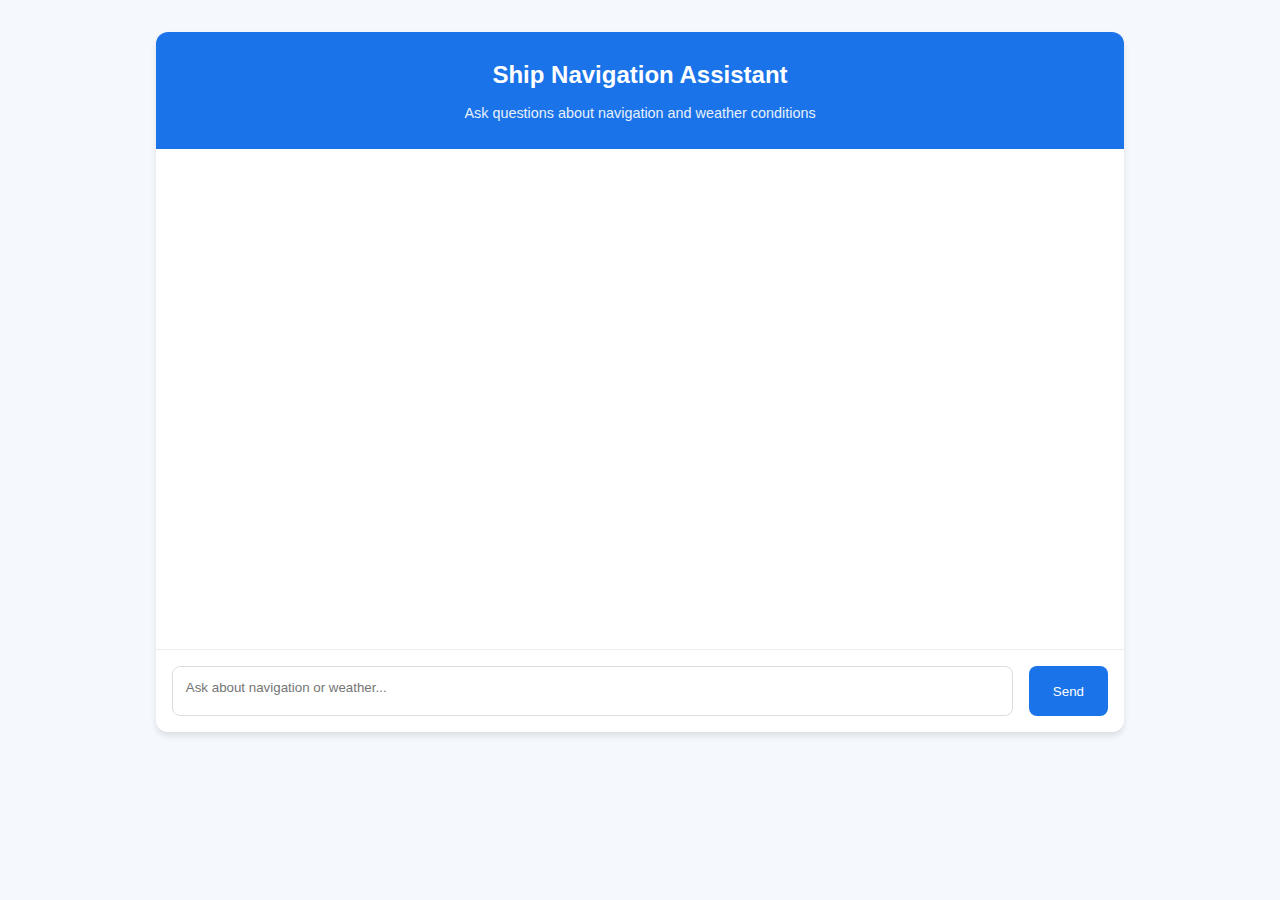
<file: chatbot.html>
<!DOCTYPE html>
<html lang="en">
<head>
    <meta charset="UTF-8">
    <meta name="viewport" content="width=device-width, initial-scale=1.0">
    <title>Ship Navigation Assistant</title>
    <link rel="stylesheet" href="chatbot.css">
</head>
<body>
    <div class="container">
        <div class="chat-container">
            <div class="chat-header">
                <h1>Ship Navigation Assistant</h1>
                <p>Ask questions about navigation and weather conditions</p>
            </div>
            <div class="chat-messages" id="chat-messages"></div>
            <div class="typing-indicator hidden" id="typing-indicator">
                <div class="dot"></div>
                <div class="dot"></div>
                <div class="dot"></div>
            </div>
            <div class="chat-input">
                <textarea id="user-input" placeholder="Ask about navigation or weather..."></textarea>
                <button id="send-button">Send</button>
            </div>
        </div>
    </div>
    <script src="chatbot.js"></script>
</body>
</html>
</file>
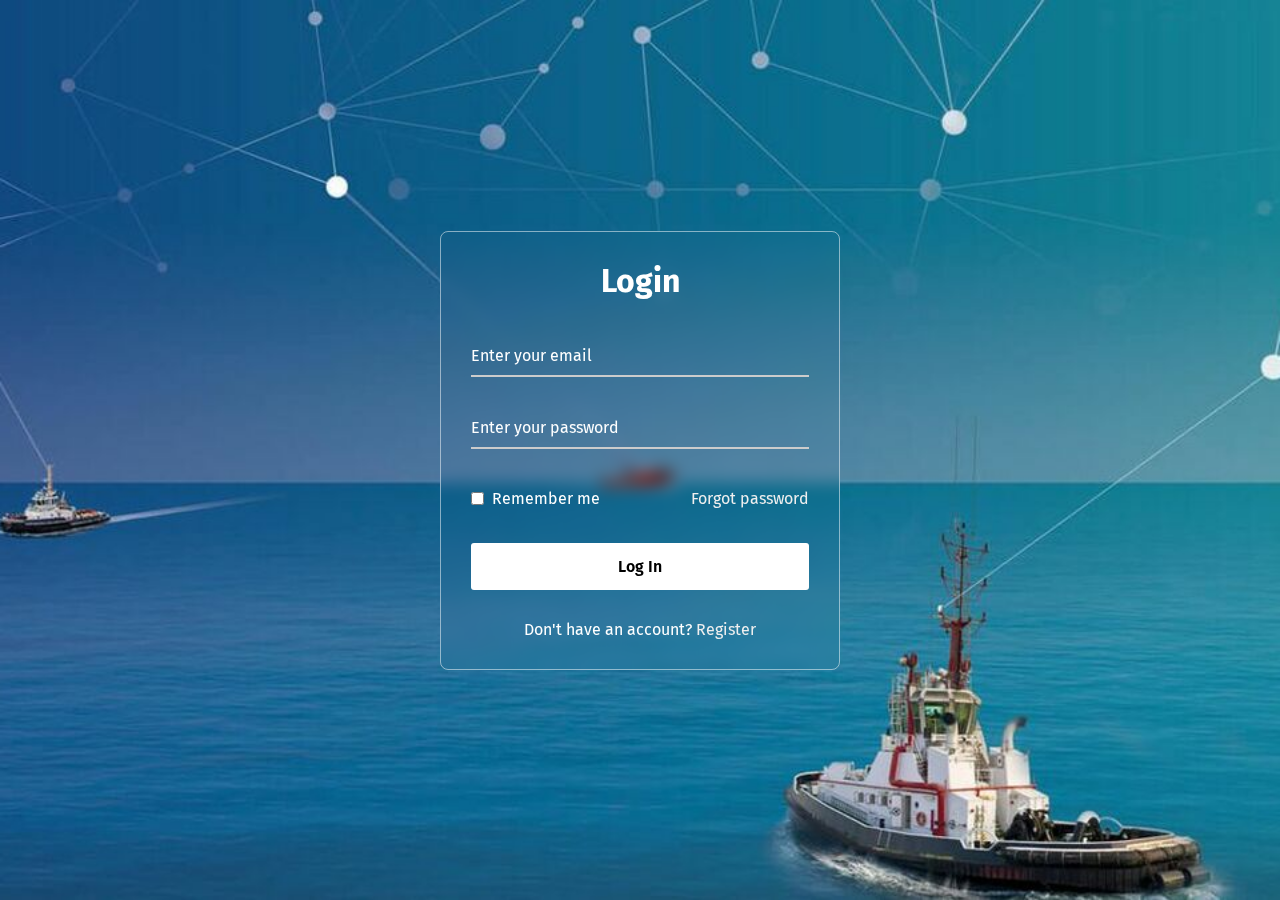
<file: Login.html>
<!DOCTYPE html>
<html lang="en">
<head>
    <meta charset="UTF-8">
    <meta name="viewport" content="width=device-width, initial-scale=1.0">
    <title>Login</title>
    <link rel="preconnect" href="https://fonts.googleapis.com">
    <link rel="preconnect" href="https://fonts.gstatic.com" crossorigin>
    <link href="https://fonts.googleapis.com/css2?family=Fira+Sans:ital,wght@0,100;0,200;0,300;0,400;0,500;0,600;0,700;0,800;0,900;1,100;1,200;1,300;1,400;1,500;1,600;1,700;1,800;1,900&family=Grechen+Fuemen&family=Montserrat:ital,wght@0,100..900;1,100..900&family=Poppins:ital,wght@0,100;0,200;0,300;0,400;0,500;0,600;0,700;0,800;0,900;1,100;1,200;1,300;1,400;1,500;1,600;1,700;1,800;1,900&family=Roboto:ital,wght@0,100..900;1,100..900&display=swap" rel="stylesheet">
    <link rel="stylesheet" href="login.css">
</head>
<body>
    <div class="login-wrapper">
        <form action="#" id="loginForm">
            <h2>Login</h2>
            <div class="input-field" >
                <input type="email" id="loginIdentifier" required>
                <label>Enter your email</label>
            </div>
            <div class="input-field">
                <input type="Password" id="loginPassword" required>
                <label>Enter your password</label>
            </div>
            <div class="password-options">
                <label for="remember">
                    <input type="checkbox" id="remember">
                    <p>Remember me</p>
                </label>
                <a href="#">Forgot password</a>
            </div>
            <button type="submit">Log In</button>
            <div class="account-options">
                <p>Don't have an account? <a href="Sign Up.html">Register</a></p>
            </div>
        </form>
    </div>
    <script src="login.js"></script>
</body>
</html>
</file>
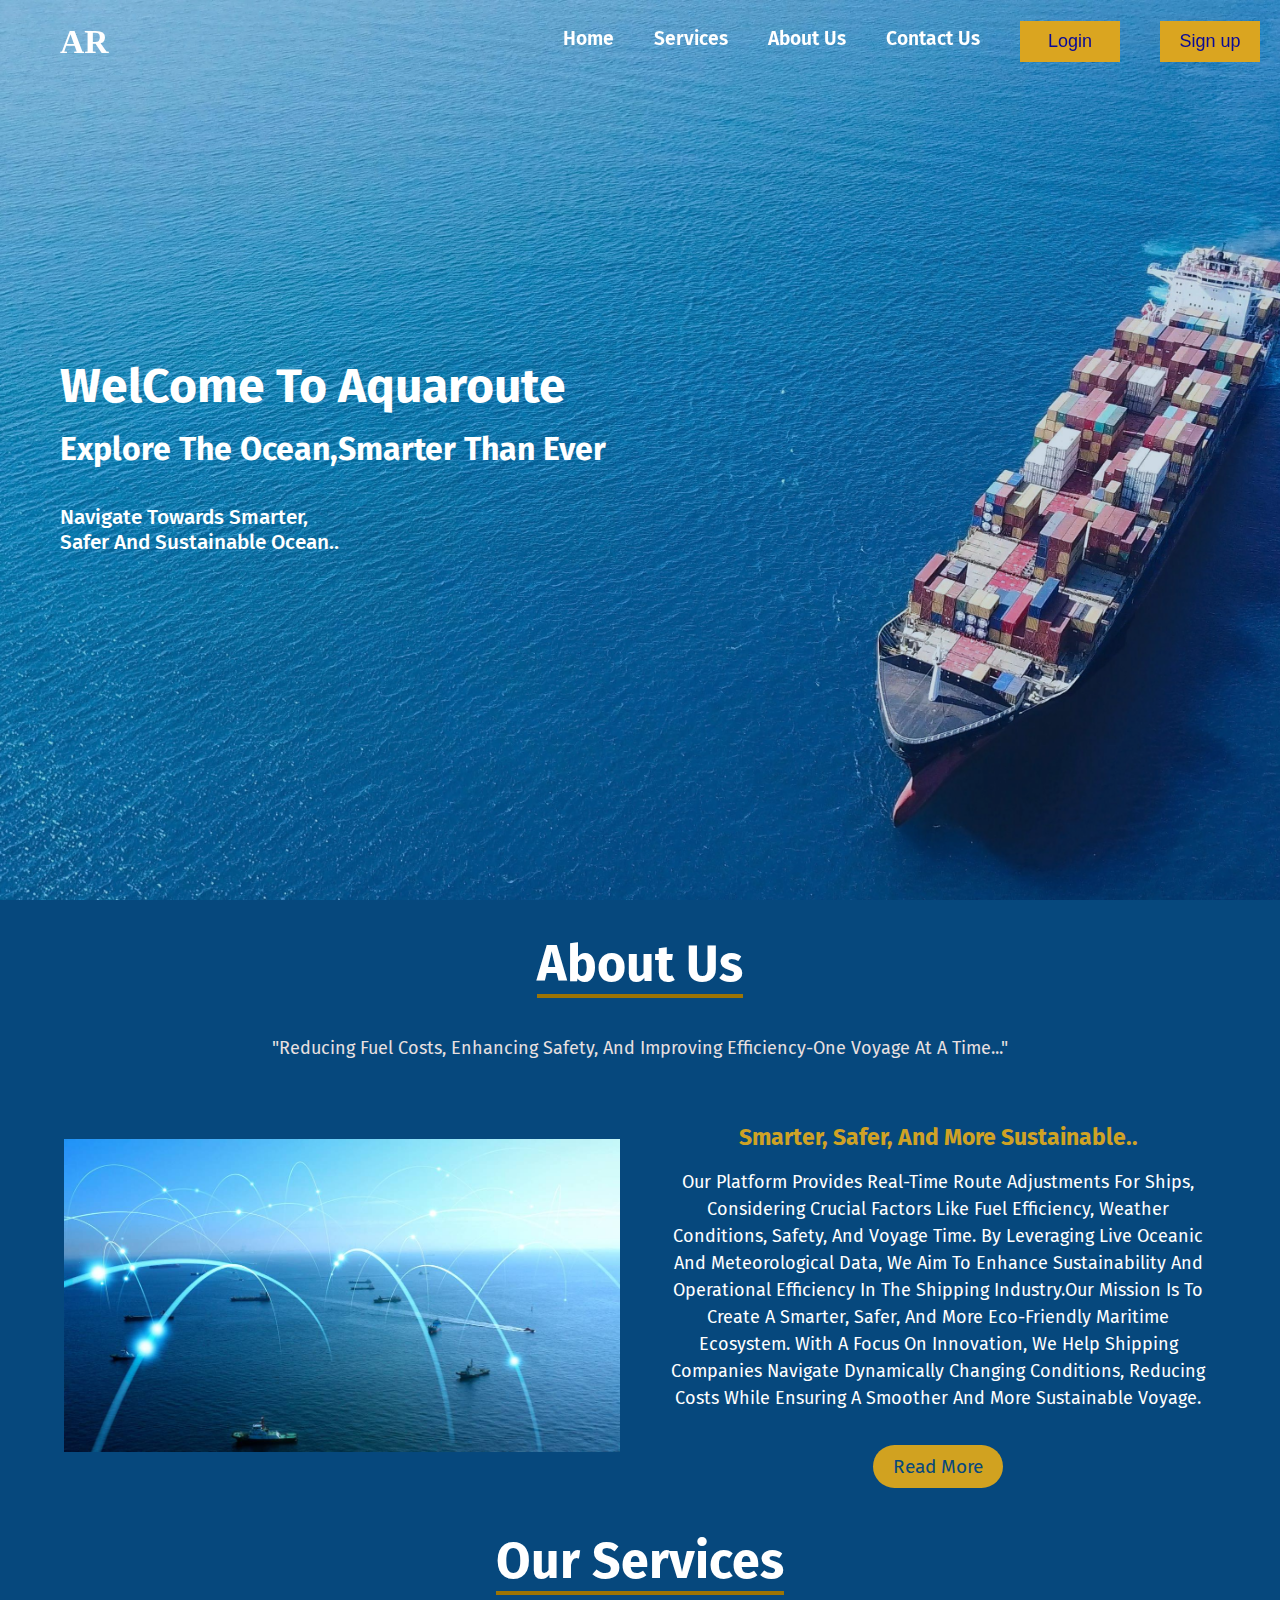
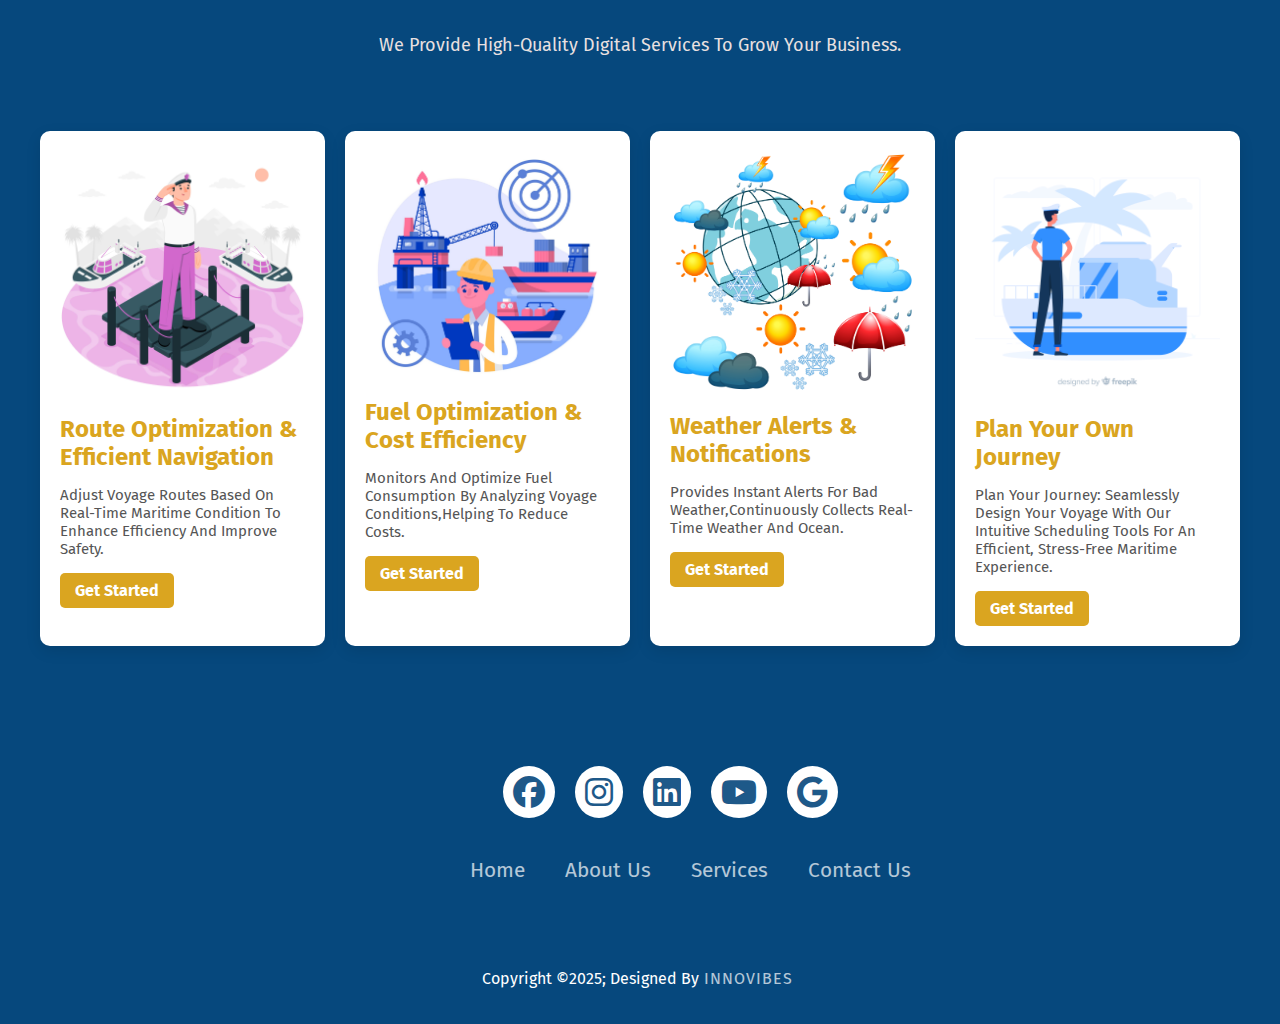
<file: ship.html>
<!DOCTYPE html>
<html lang="en">
<head>
    <meta charset="UTF-8">
    <meta name="viewport" content="width=device-width, initial-scale=1.0">
    <link rel="icon" href="logo2img.png">
    <title>AR-Sailing Makes Easy</title>
    <link rel="preconnect" href="https://fonts.googleapis.com">
    <link rel="preconnect" href="https://fonts.gstatic.com" crossorigin>
    <link href="https://fonts.googleapis.com/css2?family=Fira+Sans:ital,wght@0,100;0,200;0,300;0,400;0,500;0,600;0,700;0,800;0,900;1,100;1,200;1,300;1,400;1,500;1,600;1,700;1,800;1,900&family=Grechen+Fuemen&family=Montserrat:ital,wght@0,100..900;1,100..900&family=Poppins:ital,wght@0,100;0,200;0,300;0,400;0,500;0,600;0,700;0,800;0,900;1,100;1,200;1,300;1,400;1,500;1,600;1,700;1,800;1,900&family=Roboto:ital,wght@0,100..900;1,100..900&display=swap" rel="stylesheet">
    <link rel="stylesheet" href="https://cdnjs.cloudflare.com/ajax/libs/font-awesome/6.7.2/css/all.min.css">
    <link rel="preconnect" href="https://fonts.googleapis.com">
    <link rel="preconnect" href="https://fonts.gstatic.com" crossorigin>
    <link href="https://fonts.googleapis.com/css2?family=Fira+Sans:ital,wght@0,100;0,200;0,300;0,400;0,500;0,600;0,700;0,800;0,900;1,100;1,200;1,300;1,400;1,500;1,600;1,700;1,800;1,900&family=Montserrat:ital,wght@0,100..900;1,100..900&family=Poppins:ital,wght@0,100;0,200;0,300;0,400;0,500;0,600;0,700;0,800;0,900;1,100;1,200;1,300;1,400;1,500;1,600;1,700;1,800;1,900&family=Roboto:ital,wght@0,100..900;1,100..900&display=swap" rel="stylesheet">
    <link rel="stylesheet" href="ship.css">
</head>
<body>
    <section id="home">
    <header>
        <nav class="navbar">
            <a href="#" class="logo" id="activate">AR</a>
           
            <ul class="menu-link">
                <li><a href="#home">Home</a></li>
                <li><a href="#serv">Services</a></li>
                <li><a href="#aboutus">About us</a></li>
                <li><a href="contact.html" target="_blank">Contact us</a></li>
                <a href="Login.html" target="_blank"><button class="btn2">Login</button></a>
                <a href="Sign Up.html" target="_blank"><button class="btn2">Sign up</button></a>
            </ul>
        </nav>
    </header>

    <section class="hero_section">
        <div class="content">
            <h1>WelCome to Aquaroute<br><span>
            Explore the ocean,Smarter than ever</span></h1>
            <p>
              Navigate towards smarter,<br>
              safer and sustainable Ocean..
            </p>

        </div>
    </section>
    </section>
    
    <section id="aboutus">
    <div class="heading">
        <h1>About Us</h1>
        <p>"Reducing fuel costs, enhancing safety, and improving efficiency-one voyage at a time..."</p>
    </div>
    <div class="container">
        <section class="about">
            <div class="about_image">
                <img src="oceanimg.jpg">
            </div>
            <div class="about_content">
                <h2>Smarter, Safer, and more Sustainable..</h2>
                <p>Our platform provides real-time route adjustments for ships, considering crucial factors like fuel efficiency, weather conditions, safety, and voyage time. By leveraging live oceanic and meteorological data, we aim to enhance sustainability and operational efficiency in the shipping industry.Our mission is to create a smarter, safer, and more eco-friendly maritime ecosystem. With a focus on innovation, we help shipping companies navigate dynamically changing conditions, reducing costs while ensuring a smoother and more sustainable voyage.</p>
                <a href="" class="read_more">Read More</a>
            </div>
        </section>

    </div>
    </section>
    
    <section id="serv">
    <div class="heading">
        <h1>Our Services</h1>
        <p>We provide high-quality digital services to grow your business.</p>
    </div>

    <section class="services">
        <div class="service">
            <img src="serviceimg3.jpg" alt="Web Development">
            <h2>Route Optimization & Efficient Navigation</h2>
            <p>Adjust voyage routes based on real-time maritime condition to enhance efficiency and improve safety.</p>
            <a href="Login.html">Get Started</a>
        </div>

        <div class="service">
            <img src="Fuel Optimization Image.jpg"alt="SEO Optimization">
            <h2>Fuel Optimization & Cost Efficiency</h2>
            <p>Monitors and optimize fuel consumption by analyzing voyage conditions,helping to reduce costs.</p><p>                                                      </p>
            <a href="Login.html">Get Started</a>
        </div>

        <div class="service">
            <img src="services4.0.jpg" alt="Graphic Design">
            <h2>Weather Alerts & Notifications</h2>
            <p>                                   Provides instant alerts for bad weather,continuously collects real-time weather and ocean.</p>                                                                                                                </p>                                                                                         </p>
            <a href="Login.html">Get Started</a>
        </div>
                                                                                                                                   
        <div class="service">
            <img src="serviceimg2.jpg" alt="Digital Marketing">
            <h2>Plan your Own Journey</h2>
            <p>Plan your Journey: Seamlessly design your voyage with our intuitive scheduling tools for an efficient, stress-free maritime experience.</p>
            <a href="Login.html">Get Started</a>
        </div>
    </section>
    </section>

    <div class="footerContainer">
        <div class="socialIcons"> 
            <a href="#"><i class="fa-brands fa-facebook"></i></a>
            <a href="#"><i class="fa-brands fa-instagram"></i></a>
            <a href="#"><i class="fa-brands fa-linkedin"></i></a>
            <a href="#"><i class="fa-brands fa-youtube"></i></a>
            <a href="#"><i class="fa-brands fa-google"></i></a>
        </div>
        <div class="footerNav">
            <ul>
                <li><a href="#home">Home</a></li>
                <li><a href="#aboutus">About Us</a></li>
                <li><a href="#serv">Services</a></li>
                <li><a href="contact.html">Contact Us</a></li>
            </ul>
        </div>
    </div>
    <div class="footerBottom">
        <p>Copyright &copy;2025; Designed by<span class="designer">Innovibes</span></p>
    </div>
    <script>
        let prevScrollpos = window.pageYOffset;
        window.onscroll = function () {
        let currentScrollPos = window.pageYOffset;
        if (prevScrollpos > currentScrollPos) {
        document.querySelector("header").style.top = "0";  // Show navbar
        } else {
        document.querySelector("header").style.top = "-80px"; // Hide navbar
        }
        prevScrollpos = currentScrollPos;
        };

    </script>
 

    
    
    
</body>
</html>
</file>
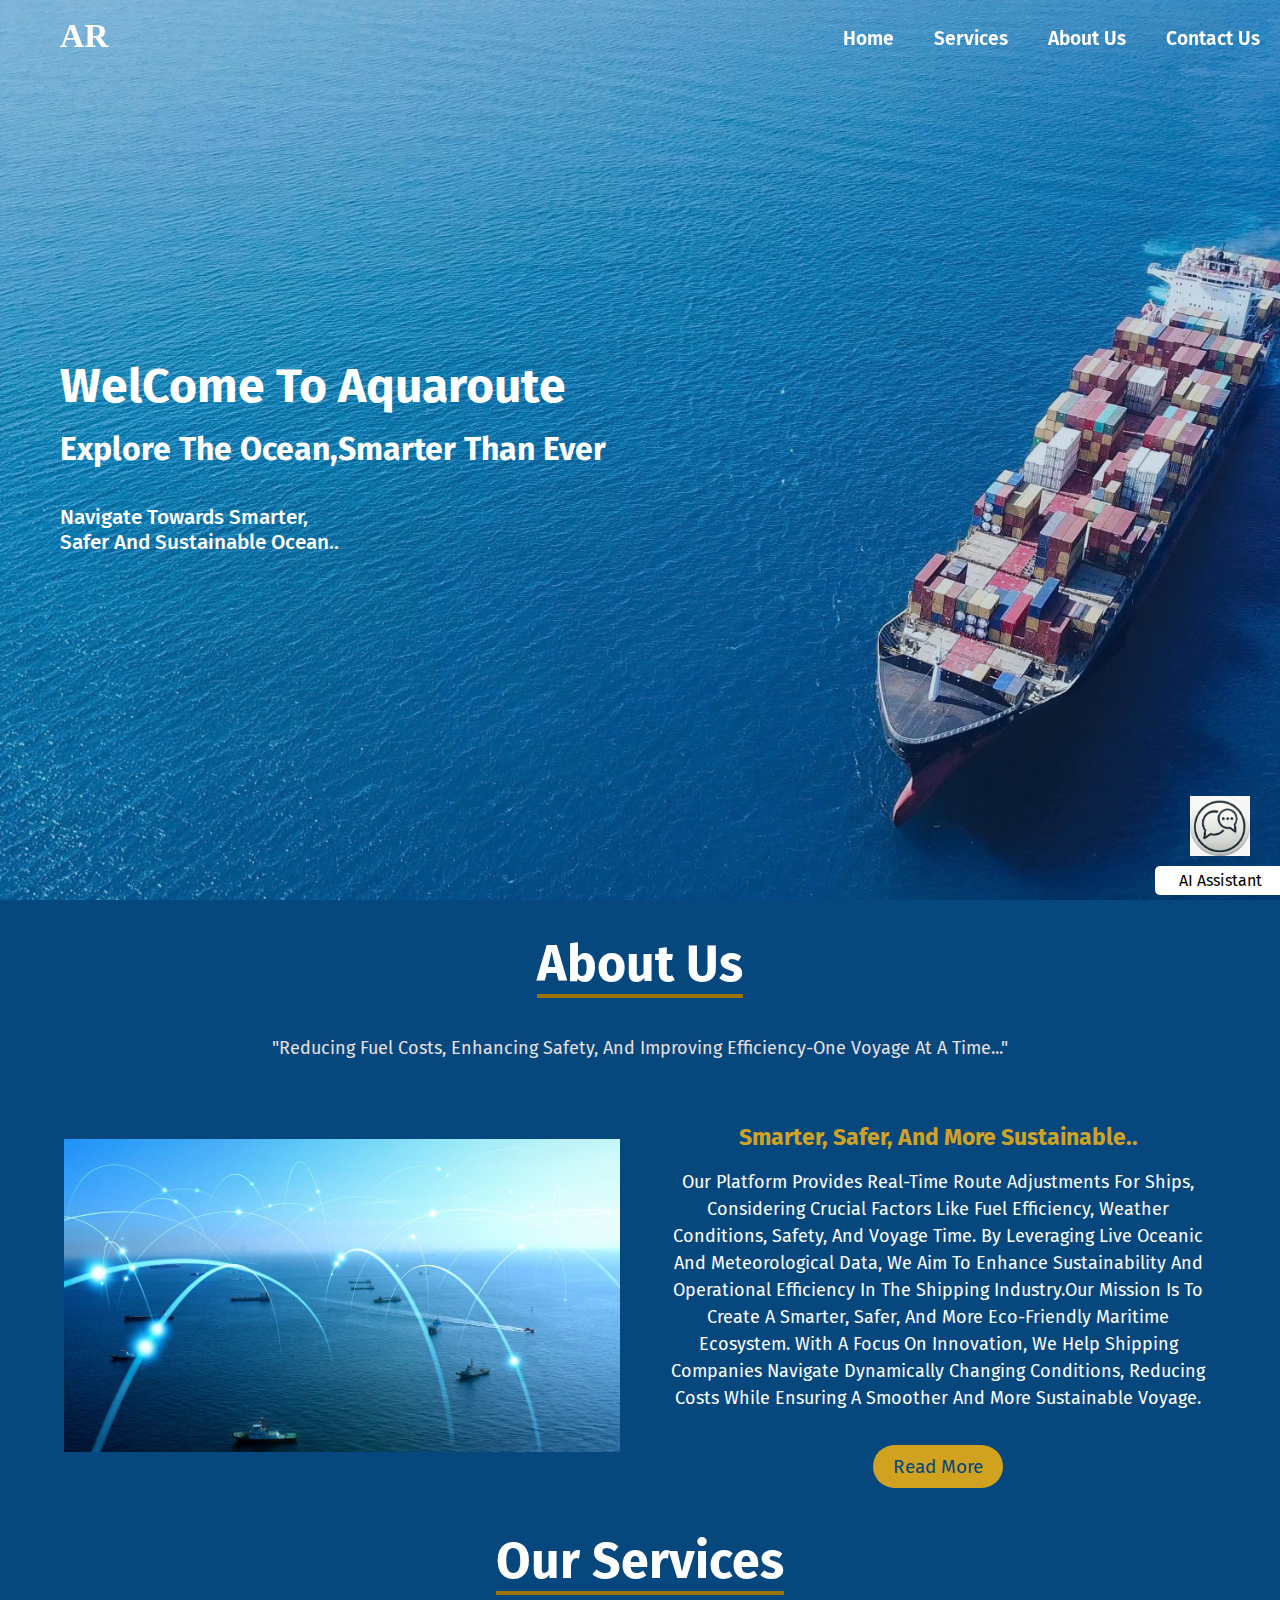
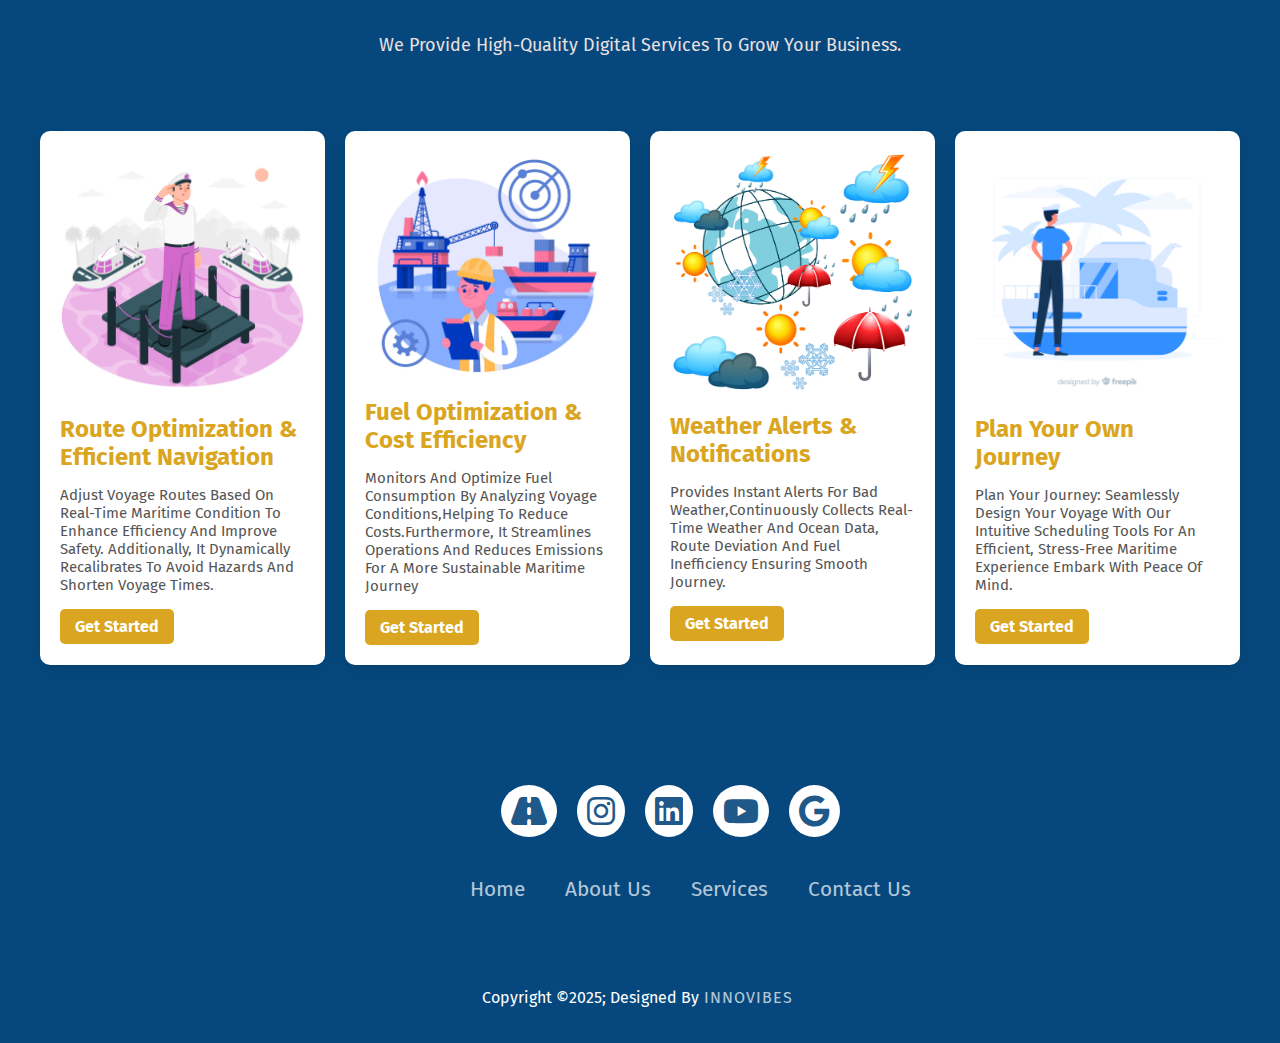
<file: ship1.html>
<!DOCTYPE html>
<html lang="en">
<head>
    <meta charset="UTF-8">
    <meta name="viewport" content="width=device-width, initial-scale=1.0">
    <link rel="icon" href="logo2img.png">
    <title>AR-Sailing Makes Easy</title>
    <link rel="preconnect" href="https://fonts.googleapis.com">
    <link rel="preconnect" href="https://fonts.gstatic.com" crossorigin>
    <link href="https://fonts.googleapis.com/css2?family=Fira+Sans:ital,wght@0,100;0,200;0,300;0,400;0,500;0,600;0,700;0,800;0,900;1,100;1,200;1,300;1,400;1,500;1,600;1,700;1,800;1,900&family=Grechen+Fuemen&family=Montserrat:ital,wght@0,100..900;1,100..900&family=Poppins:ital,wght@0,100;0,200;0,300;0,400;0,500;0,600;0,700;0,800;0,900;1,100;1,200;1,300;1,400;1,500;1,600;1,700;1,800;1,900&family=Roboto:ital,wght@0,100..900;1,100..900&display=swap" rel="stylesheet">
    <link rel="stylesheet" href="https://cdnjs.cloudflare.com/ajax/libs/font-awesome/6.7.2/css/all.min.css">
    <link rel="preconnect" href="https://fonts.googleapis.com">
    <link rel="preconnect" href="https://fonts.gstatic.com" crossorigin>
    <link href="https://fonts.googleapis.com/css2?family=Fira+Sans:ital,wght@0,100;0,200;0,300;0,400;0,500;0,600;0,700;0,800;0,900;1,100;1,200;1,300;1,400;1,500;1,600;1,700;1,800;1,900&family=Montserrat:ital,wght@0,100..900;1,100..900&family=Poppins:ital,wght@0,100;0,200;0,300;0,400;0,500;0,600;0,700;0,800;0,900;1,100;1,200;1,300;1,400;1,500;1,600;1,700;1,800;1,900&family=Roboto:ital,wght@0,100..900;1,100..900&display=swap" rel="stylesheet">
    <link rel="stylesheet" href="ship1.css">
</head>
<body>
    <section id="home">
    <header>
        <nav class="navbar">
            <a href="#" class="logo" id="activate">AR</a>
           
            <ul class="menu-link">
                <li><a href="#home">Home</a></li>
                <li><a href="#serv">Services</a></li>
                <li><a href="#aboutus">About us</a></li>
                <li><a href="contact.html" target="_blank">Contact us</a></li>
                <!-- <a href="Login.html" target="_blank"><button class="btn2">Login</button></a>
                <a href="Sign Up.html" target="_blank"><button class="btn2">Sign up</button></a> -->
            
            </ul>
        </nav>
    </header>

    <section class="hero_section">
        <div class="content">
            <h1>WelCome to Aquaroute<br><span>
            Explore the ocean,Smarter than ever</span></h1>
            <p>
              Navigate towards smarter,<br>
              safer and sustainable Ocean..
            </p>

        </div>
    </section>
    <div class="chartboard-icon">
        <a href="chatbot.html"><img src="charicon.jpeg" alt="Chartboard Icon"></a>
        <div class="tooltip">AI Assistant</div>
    </div>
    </section>
    
    <section id="aboutus">
    <div class="heading">
        <h1>About Us</h1>
        <p>"Reducing fuel costs, enhancing safety, and improving efficiency-one voyage at a time..."</p>
    </div>
    <div class="container">
        <section class="about">
            <div class="about_image">
                <img src="oceanimg.jpg">
            </div>
            <div class="about_content">
                <h2>Smarter, Safer, and more Sustainable..</h2>
                <p>Our platform provides real-time route adjustments for ships, considering crucial factors like fuel efficiency, weather conditions, safety, and voyage time. By leveraging live oceanic and meteorological data, we aim to enhance sustainability and operational efficiency in the shipping industry.Our mission is to create a smarter, safer, and more eco-friendly maritime ecosystem. With a focus on innovation, we help shipping companies navigate dynamically changing conditions, reducing costs while ensuring a smoother and more sustainable voyage.</p>
                <a href="" class="read_more">Read More</a>
            </div>
        </section>

    </div>
    </section>
    
    <section id="serv">
    <div class="heading">
        <h1>Our Services</h1>
        <p>We provide high-quality digital services to grow your business.</p>
    </div>

    <section class="services">
        <div class="service">
            <img src="serviceimg3.jpg" alt="Web Development">
            <h2>Route Optimization & Efficient Navigation</h2>
            <p>Adjust voyage routes based on real-time maritime condition to enhance efficiency and improve safety. Additionally, it dynamically recalibrates to avoid hazards and shorten voyage times.</p>
            <a href="index.html">Get Started</a>
        </div>

        <div class="service">
            <img src="Fuel Optimization Image.jpg"alt="SEO Optimization">
            <h2>Fuel Optimization & Cost Efficiency</h2>
            <p>Monitors and optimize fuel consumption by analyzing voyage conditions,helping to reduce costs.Furthermore, it streamlines operations and reduces emissions for a more sustainable maritime journey</p>
            <a href="chatbot.html">Get Started</a>
        </div>

        <div class="service">
            <img src="services4.0.jpg" alt="Graphic Design">
            <h2>Weather Alerts & Notifications</h2>
            <p>Provides instant alerts for bad weather,continuously collects real-time weather and ocean data, route deviation and fuel inefficiency ensuring smooth journey.</p>
            <a href="weather.html">Get Started</a>
        </div>

        <div class="service">
            <img src="serviceimg2.jpg" alt="Digital Marketing">
            <h2>Plan your Own Journey</h2>
            <p>Plan your Journey: Seamlessly design your voyage with our intuitive scheduling tools for an efficient, stress-free maritime experience embark with peace of mind.</p>
            <a href="trial.html">Get Started</a>
        </div>
    </section>
    </section>

    <div class="footerContainer">
        <div class="socialIcons"> 
            <a href="demo.html"><i class="fa fa-road" aria-hidden="true"></i></a>
            <a href="#"><i class="fa-brands fa-instagram"></i></a>
            <a href="#"><i class="fa-brands fa-linkedin"></i></a>
            <a href="#"><i class="fa-brands fa-youtube"></i></a>
            <a href="#"><i class="fa-brands fa-google"></i></a>
        </div>
        <div class="footerNav">
            <ul>
                <li><a href="#home">Home</a></li>
                <li><a href="#aboutus">About Us</a></li>
                <li><a href="#serv">Services</a></li>
                <li><a href="contact.html">Contact Us</a></li>
            </ul>
        </div>
    </div>
    <div class="footerBottom">
        <p>Copyright &copy;2025; Designed by<span class="designer">Innovibes</span></p>
    </div>
    <script>
        let prevScrollpos = window.pageYOffset;
        window.onscroll = function () {
        let currentScrollPos = window.pageYOffset;
        if (prevScrollpos > currentScrollPos) {
        document.querySelector("header").style.top = "0";  // Show navbar
        } else {
        document.querySelector("header").style.top = "-80px"; // Hide navbar
        }
        prevScrollpos = currentScrollPos;
        };

    </script>
 

    
    
    
</body>
</html>
</file>
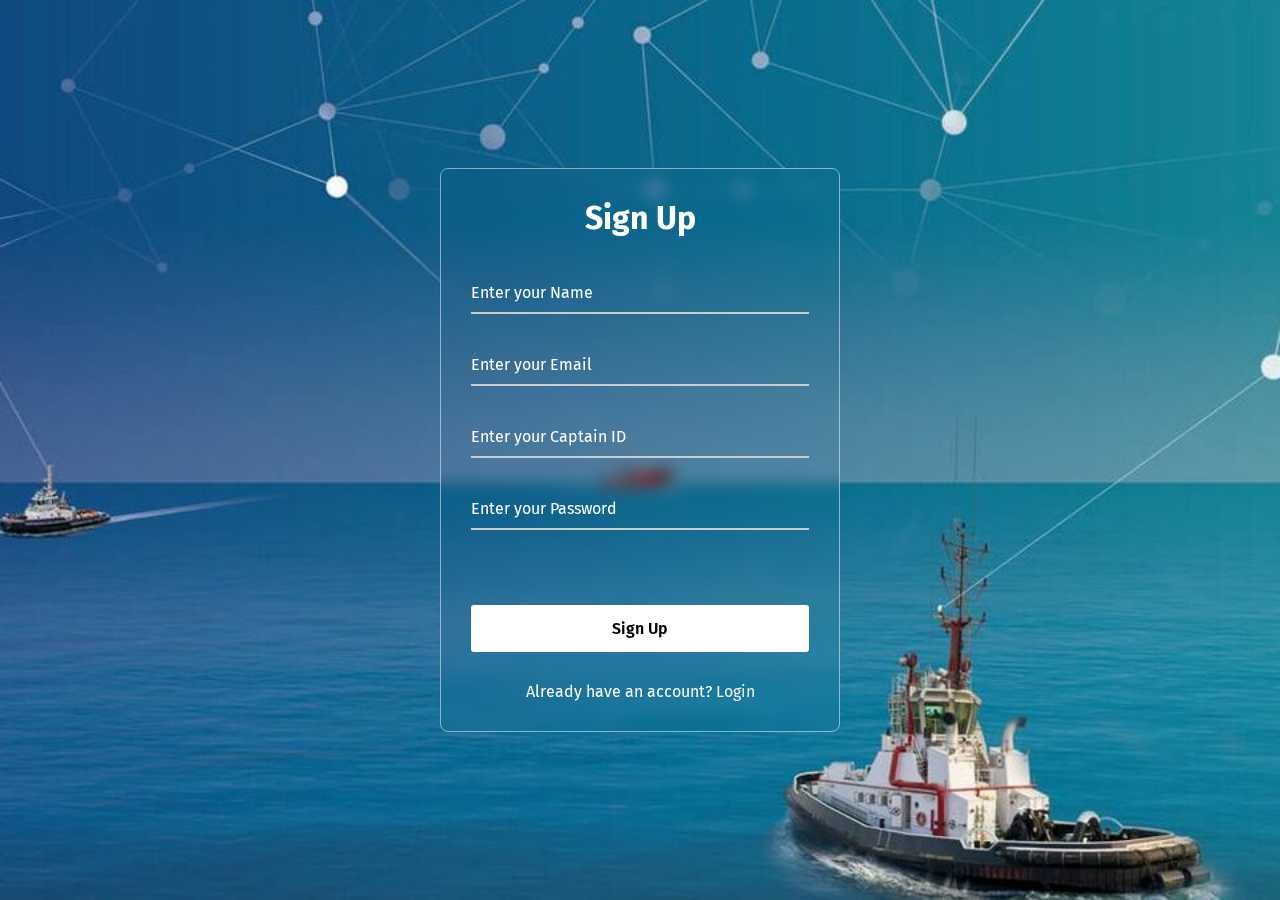
<file: Sign Up.html>
<!DOCTYPE>
<html lang="en">
<head>
    <meta charset="UTF-8">
    <meta name="viewport" content="width=device-width, initial-scale=1.0">
    <title>Signup</title>
    <link rel="preconnect" href="https://fonts.googleapis.com">
    <link rel="preconnect" href="https://fonts.gstatic.com" crossorigin>
    <link href="https://fonts.googleapis.com/css2?family=Fira+Sans:ital,wght@0,100;0,200;0,300;0,400;0,500;0,600;0,700;0,800;0,900;1,100;1,200;1,300;1,400;1,500;1,600;1,700;1,800;1,900&family=Grechen+Fuemen&family=Montserrat:ital,wght@0,100..900;1,100..900&family=Poppins:ital,wght@0,100;0,200;0,300;0,400;0,500;0,600;0,700;0,800;0,900;1,100;1,200;1,300;1,400;1,500;1,600;1,700;1,800;1,900&family=Roboto:ital,wght@0,100..900;1,100..900&display=swap" rel="stylesheet">
    <link rel="stylesheet" href="login.css">
</head>
<body>
    <div class="login-wrapper">
        <form id="signupForm">
            <h2>Sign Up</h2>
            <div class="input-field">
                <input type="text" id="signupName" name="name" required>
                <label>Enter your Name</label>
            </div>
            <div class="input-field">
                <input type="email" id="signupEmail" name="email" required>
                <label>Enter your Email</label>
            </div>
            <div class="input-field">
                <input type="text" id="signupCaptainId" name="captainId" required>
                <label>Enter your Captain ID</label>
            </div>
            <div class="input-field">
                <input type="password" id="signupPassword" name="password" required>
                <label>Enter your Password</label>
            </div>
            <div class="password-options">
          
            </div>
            <button type="submit">Sign Up</button> 
            <div class="account-options">
                <p>Already have an account? <a href="Login.html">Login</a></p>
            </div>
        </form>
    </div>

    <script src="Sign Up.js"></script>
</body>
</html>
</file>
<file: chatbot.css>
:root {
    --primary-color: #1a73e8;
    --bg-color: #f5f8fc;
    --chat-bg: #ffffff;
    --text-color: #333333;
    --message-bg: #e3f2fd;
    --ai-message-bg: #f5f5f5;
}

* {
    margin: 0;
    padding: 0;
    box-sizing: border-box;
}

body {
    font-family: -apple-system, BlinkMacSystemFont, 'Segoe UI', Roboto, sans-serif;
    background-color: var(--bg-color);
    color: var(--text-color);
    line-height: 1.6;
}

.container {
    max-width: 1000px;
    margin: 2rem auto;
    padding: 0 1rem;
}

.chat-container {
    background-color: var(--chat-bg);
    border-radius: 12px;
    box-shadow: 0 4px 6px rgba(0, 0, 0, 0.1);
    overflow: hidden;
}

.chat-header {
    padding: 1.5rem;
    background-color: var(--primary-color);
    color: white;
    text-align: center;
}

.chat-header h1 {
    font-size: 1.5rem;
    margin-bottom: 0.5rem;
}

.chat-header p {
    font-size: 0.9rem;
    opacity: 0.9;
}

.chat-messages {
    height: 500px;
    overflow-y: auto;
    padding: 1rem;
}

.message {
    margin-bottom: 1rem;
    max-width: 80%;
    padding: 1rem;
    border-radius: 12px;
    animation: fadeIn 0.3s ease-in;
}

.user-message {
    background-color: var(--message-bg);
    margin-left: auto;
    border-bottom-right-radius: 4px;
}

.ai-message {
    background-color: var(--ai-message-bg);
    margin-right: auto;
    border-bottom-left-radius: 4px;
}

.chat-input {
    padding: 1rem;
    display: flex;
    gap: 1rem;
    border-top: 1px solid #eee;
}

textarea {
    flex: 1;
    padding: 0.8rem;
    border: 1px solid #ddd;
    border-radius: 8px;
    resize: none;
    height: 50px;
    font-family: inherit;
}

button {
    padding: 0 1.5rem;
    background-color: var(--primary-color);
    color: white;
    border: none;
    border-radius: 8px;
    cursor: pointer;
    transition: background-color 0.2s;
}

button:hover {
    background-color: #1557b0;
}

.typing-indicator {
    display: flex;
    gap: 0.5rem;
    padding: 1rem;
    align-items: center;
}

.typing-indicator.hidden {
    display: none;
}

.dot {
    width: 8px;
    height: 8px;
    background-color: #888;
    border-radius: 50%;
    animation: bounce 1.4s infinite ease-in-out;
}

.dot:nth-child(1) { animation-delay: -0.32s; }
.dot:nth-child(2) { animation-delay: -0.16s; }

@keyframes bounce {
    0%, 80%, 100% { transform: scale(0); }
    40% { transform: scale(1); }
}

@keyframes fadeIn {
    from { opacity: 0; transform: translateY(10px); }
    to { opacity: 1; transform: translateY(0); }
}
</file>
<file: login.css>
*{
    margin: 0;
    padding: 0;
    box-sizing: border-box;
    font-family: "Fira Sans", serif;
}
body{
    display: flex;
    align-items: center;
    justify-content: center;
    min-height: 100vh;
    width: 100%;
}
body::before{
    content: "";
    position: absolute;
    height: 100%;
    width: 100%;
    background: url('login image.jpg');
    background-position: center;
    background-size: cover;
}
.login-wrapper{
    width: 400px;
    padding: 30px;
    border: 1px solid rgba(255,255,255,0.5);
    border-radius: 8px;
    text-align: center;
    backdrop-filter: blur(8px);
    -webkit-backdrop-filter: blur(8px);
}
form{
    display: flex;
    flex-direction: column;
}
form h2{
    font-size: 2rem;
    color: white;
    margin-bottom: 20px;
}
.input-field{
    position: relative;
    margin: 15px 0;
    border-bottom: 2px solid #ccc;
}
.input-field input{
    width: 100%;
    height: 40px;
    background: transparent;
    border: none;
    outline: none;
    color: white;
    font-size: 1rem;
}
.input-field label{
    position: absolute;
    top: 50%;
    left: 0;
    transform: translateY(-50%);
    color: white;
    font-size: 1rem;
    pointer-events: none;
    transition: 0.3s ease;
}
.input-field input:focus~label,
.input-field input:valid~label{
    transform: translateY(-120%);
    font-size: 0.8rem;
    top: 10px;
}
.password-options{
    display: flex;
    align-items: center;
    justify-content: space-between;
    margin: 25px 0 35px 0;
    color: white;
}
.password-options label{
    display: flex;
    align-items: center;
}
#remember{
    accent-color: white;
}
.password-options label p{
    margin-left: 8px;
}
.login-wrapper a{
    color: #efefef;
    text-decoration: none;
}
.login-wrapper a:hover{
    text-decoration: underline;
}
.termcon{
    color:#efefef;
    text-decoration: none;
}
.termcon:hover{
    text-decoration: underline;
}
button{
    background: white;
    color: black;
    font-size: 1rem;
    font-weight: 600;
    padding: 12px 20px;
    border-radius: 3px;
    border: 2px solid transparent;
    cursor: pointer;
    transition: 0.3s ease;
}
button:hover{
    background: rgba(255,255,255,0.15);
    color: white;
    border-color: #fff;
}
.account-options{
    text-align: center;
    margin-top: 30px;
    color: #fff;
}
</file>
<file: ship.css>
body {
    
    margin: 0;
    padding: 0;
    box-sizing: border-box;
    font-family: "Fira Sans", serif;
    text-decoration: none;
    text-transform: capitalize;
    transition: 0.2s linear;
    position: relative;
    background-color:rgb(6,72,125); 
}

body::before {
    content: "";
    position: absolute;
    top: 0;
    left: 0;
    width: 110%;
    height: 100vh;
    background: url(shipbgblueimg.jpg) center/cover no-repeat;
    opacity: 0.8; 
    z-index: -1; 
}
.logo-inline {
    height: 28px;  /* Adjust logo size */
    vertical-align: middle;
    margin-top: -1.5px;
}
.logo img{
    width: 90px;
    height: auto;
}

header{
    position: fixed;
    top: 0;
    left: 0;
    width: 100%;
    padding: 20px;
    background: transparent; 
    transition: top 0.3s ease-in-out;
    z-index: 1000;
}
header .navbar{
    display: flex;
    align-items: center;
    justify-content: space-between;
    max-width: 1200px;
    margin: 0 auto;
     margin-top: -15px;
    margin-left: auto;
    margin-right: auto; 
    
}
.navbar .logo{
    font-size: 2.1rem;
    font-weight: 600;
    font-family: "Permanent Marker", serif;
    color: #fff;
}
.navbar .menu-link{
    display: flex;
    gap: 40px;
    list-style: none;
}
.navbar a{
    color: #fff;
    text-decoration: none;
    transition: 0.2s ease;
    font-weight: 600;
    font-size: 1.2rem;
    
}
.navbar ul li{
    margin-top: 6px;
}
.navbar a:hover{
    color: rgb(223, 177, 61);
}
.hero_section{
    height:100vh;
    width: 100%;
    display:flex;
    /* background: url(shipbgblueimg.jpg) center/cover no-repeat;
    opacity: 0.8; 
    z-index: -1;  */
    align-items: center;
    padding: 0 20px;
}
.hero_section .content{
    color: #fff;
    max-width: 1200px;
    width: 100%;
    margin: 0 auto;
    /* margin-top: -80px; */
}
.hero_section .content h1{
    font-size: 3rem;
    max-width: 600px;
}
.hero_section .content h1 span{
    font-size: 2rem;
}
.hero_section .content p{
    font-weight: 450;
    max-width: 600px;
    font-size: 1.3rem;
    
}
  
/* .heading{
    width: 90%;
    display: flex;
    justify-content: center;
    align-items: center;
    flex-direction: column;
    text-align: center;
    margin: auto;
} 
.heading h1{
    font-size: 50px;
    color: white;
    margin-bottom: 25px;
    position: relative;
}
.heading h1::after{
    content: "";
    position: absolute;
    width: 100%;
    height: 4px;
    display: block;
    margin: 0 auto;
    background-color:#9c7405;
}
.heading p{
    font-size: 18px;
    color: rgb(233, 224, 224);
    margin-bottom: 35px;
} */
.container{
    width: 90%;
    margin: 0 auto;
    padding: 10px 20px;
}
.btn2{
    width: 100px;
    background:goldenrod;
    color: rgb(9, 9, 151);
    border: none;
    cursor: pointer;
    padding: 10px;
    font-size: 18px;
}
.btn2:hover{
    background-color: white;

}
.about{
    display: flex;
    justify-content: space-between;
    align-items: center;
    flex-wrap: wrap;
}
.about_image{
    flex: 1;
    margin-right: 40px;
    overflow: hidden;
}
.about_image img{
    max-width: 100%;
    height: auto;
    display: block;
    transition: 0.5s ease;
}
.about_image:hover img{
    transform: scale(1.2);
}
.about_content{
    flex: 1;
    text-align: center;
}
.about_content h2{
    font-size: 23px;
    margin-bottom: 15px;
    color: #cfa225;
}
.about_content p{
    font-size: 18px;
    line-height: 1.5;
    color: white;
}
.about_content .read_more{
    display: inline-block;
    padding: 10px 20px;
    background-color: #d1a220;
    color: rgb(6,72,125);
    font-size: 19px;
    text-decoration: none;
    border-radius: 25px;
    margin-top: 15px;
    transition: 0.3s ease;
}
.about_content .read_more:hover{
    background-color: white;
}
/* .ser_heading{
    margin-top: 100px;
} */
.row{
    padding-top: 50px;
    width: 1200px;
    margin: auto;
    display: flex;
    justify-content: space-between;
    align-items: center;
}
.box{
    width: 330px;
    height: 500px;
    background: #fff;
    border-radius: 20px;
    text-align: center;
}
.box img{
    width: 210px;
    border-radius: 20px;
    height: 200px;
}
.box h3{
    font-size: 25px;
    padding-top: 20px;
    color: rgb(6,72,125);
}
.box p{
    color: black;
    padding-top: 20px;
    line-height: 25px;
}
.box .btn{
    width: 150px;
    height: 40px;
    background: rgb(6,72,125);
    border-radius: 10px;
    border: none;
    color:white;
    font-size: 17px;
    cursor: pointer;
    font-weight: bold;
    margin-top: 20px;
}
.box .btn:hover{
    background: #fff;
    color: rgb(6,72,125);
    border: 1px solid rgb(6,72,125);
}
.contact {
    position: relative;
    min-height: 100vh;
    padding: 50px 100px;
    display: flex;
    justify-content: center;
    align-items: center;
    flex-direction: column;
    margin-top: 30px;
}
.contact::before {
    content: "";
    position: absolute;
    top: 0;
    left: 0;
    width: 100%;
    height: 100%;
    background: url(contactimg2.jpg) center/cover no-repeat;
    opacity: 0.3;
    z-index: -1; 
}
.container2{
    width: 100%;
    display: flex;
    justify-content: center;
    align-items: center;
    margin-top: 30px;
}
.container2 .contactInfo{
    width: 50%;
    display: flex;
    flex-direction: column;
}
.container2 .contactInfo .box2{
    position: relative;
    padding: 20px 0;
    display: flex;
}
.container2 .contactInfo .box2 .icon{
    min-width: 60px;
    height: 60px;
    background: white;
    display: flex;
    justify-content: center;
    align-items: center;
    border-radius: 50%;
    font-size: 22px;
}
.container2 .contactInfo .box2 .text{
    display: flex;
    margin-left: 20px;
    font-size: 16px;
    color: #fff;
    flex-direction: column;
    font-weight: 300;
}
.container2 .contactInfo .box2 .text p{
    margin-top: -10px;
}
.container2 .contactInfo .box2 .text h3{
    font-weight: 500;
    color: goldenrod;
    margin-top: -1px;
}
.contactForm{
    width: 40%;
    padding: 40px;
    background: #fff;
}
.contactForm h2{
    font-size: 30px;
    color: #333;
    font-weight: 500;
}
.contactForm .inputBox{
    position: relative;
    width: 100%;
    margin-top: 10px;

}
.contactForm .inputBox input,
.contactForm .inputBox textarea{
    width: 100%;
    padding: 5px 0;
    font-size: 16px;
    margin: 10px 0;
    border: none;
    border-bottom: 2px solid #333;
    outline: none;
    resize: none;
}
.contactForm .inputBox span{
    position: absolute;
    left: 0;
    padding: 5px 0;
    font-size: 16px;
    margin: 10px 0;
    pointer-events: none;
    transition: 0.5s;
    color: #666;
}
.contactForm .inputBox input:focus ~ span,
.contactForm .inputBox input:valid ~ span,
.contactForm .inputBox textarea:focus ~ span,
.contactForm .inputBox textarea:valid ~ span{
    color:gray;
    font-size: 12px;
    transform: translateY(-20px);
}
.contactForm .inputBox input[type="submit"]{
    width: 100px;
    background:goldenrod;
    color: rgb(13, 13, 56);
    border: none;
    cursor: pointer;
    padding: 10px;
    font-size: 18px;
}
.footerContainer{
    width: 100%;
    padding: 70px 30px 20px;
}
.socialIcons{
    display: flex;
    justify-content: center;
}
.socialIcons a{
    text-decoration: none;
    padding: 10px;
    background-color: #fff;
    margin: 10px;
    border-radius: 50%;
}
.socialIcons a i{
     font-size: 2em;
     color: rgb(6,72,125);
     opacity: 0.9;
}
.socialIcons a:hover{
    background-color: rgb(6,72,125);
    transition: 0.5s;
}
.socialIcons a:hover i{
    color: white;
    transition: 0.5s;
}
.footerNav{
    margin: 30px 0;
}
.footerNav ul{
    display: flex;
    justify-content: center;
    list-style: none;
}
.footerNav ul li a{
    color: white;
    margin: 20px;
    text-decoration: none;
    font-size: 1.3rem;
    opacity: 0.7;
    transition: 0.5s;
}
.footer ul li a:hover{
    opacity: 1;
}
.footerBottom{
    background-color:rgb(6,72,125);
    padding: 20px;
    text-align: center;
}
.footerBottom p{
    color: white;
}
.designer{
    opacity: 0.7;
    text-transform: uppercase;
    letter-spacing: 1px;
    font-weight: 400;
    margin: 0px 5px;
}
.services {
    display: grid;
    grid-template-columns: repeat(auto-fit, minmax(250px, 1fr));
    gap: 20px;
    padding: 40px;
    max-width: 1200px;
    margin: auto;
}

.service {
    background: white;
    border-radius: 10px;
    box-shadow: 0 5px 15px rgba(0, 0, 0, 0.1);
    padding: 20px;
    transition: transform 0.3s ease, box-shadow 0.3s ease;
}

.service img {
    width: 100%;
    border-radius: 10px;
}

.service h2 {
    color:goldenrod;
    margin: 15px 0 10px;
}

.service p {
    color: #555;
    font-size: 15px;
    margin-bottom: 15px;
}

/* Hover Effects */
.service:hover {
    transform: translateY(-10px);
    box-shadow: 0 10px 25px rgba(0, 0, 0, 0.15);
}

/* Learn More Button */
.service a {
    display: inline-block;
    background: goldenrod;
    color: white;
    padding: 8px 15px;
    text-decoration: none;
    border-radius: 5px;
    font-weight: bold;sition: 
}
    /* tran

.service a:hover {
    background:white;
    color: rgb(53, 53, 243);
    border: 1px solid rgb(53, 53, 243);
}

/* Responsive Design */
@media (max-width: 768px) {
    .services {
        padding: 20px;
    }
}
.heading{
    width: 90%;
    display: flex;
    justify-content: center;
    align-items: center;
    flex-direction: column;
    text-align: center;
    margin: auto;
} 
.heading h1{
    font-size: 50px;
    color: white;
    margin-bottom: 25px;
    position: relative;
}
.heading h1::after{
    content: "";
    position: absolute;
    width: 100%;
    height: 4px;
    display: block;
    margin: 0 auto;
    background-color:#9c7405;
}
.heading p{
    font-size: 18px;
    color: rgb(233, 224, 224);
    margin-bottom: 35px;
}
</file>
<file: ship1.css>
body {
    
    margin: 0;
    padding: 0;
    box-sizing: border-box;
    font-family: "Fira Sans", serif;
    text-decoration: none;
    text-transform: capitalize;
    transition: 0.2s linear;
    position: relative;
    background-color:rgb(6,72,125); 
}

body::before {
    content: "";
    position: absolute;
    top: 0;
    left: 0;
    width: 110%;
    height: 100vh;
    background: url(shipbgblueimg.jpg) center/cover no-repeat;
    opacity: 0.8; 
    z-index: -1; 
}
.logo-inline {
    height: 28px;  /* Adjust logo size */
    vertical-align: middle;
    margin-top: -1.5px;
}
.logo img{
    width: 90px;
    height: auto;
}

header{
    position: fixed;
    top: 0;
    left: 0;
    width: 100%;
    padding: 20px;
    background: transparent; 
    transition: top 0.3s ease-in-out;
    z-index: 1000;
}
header .navbar{
    display: flex;
    align-items: center;
    justify-content: space-between;
    max-width: 1200px;
    margin: 0 auto;
     margin-top: -15px;
    margin-left: auto;
    margin-right: auto; 
    
}
.navbar .logo{
    font-size: 2.1rem;
    font-weight: 600;
    font-family: "Permanent Marker", serif;
    color: #fff;
}
.navbar .menu-link{
    display: flex;
    gap: 40px;
    list-style: none;
}
.navbar a{
    color: #fff;
    text-decoration: none;
    transition: 0.2s ease;
    font-weight: 600;
    font-size: 1.2rem;
    
}
.navbar ul li{
    margin-top: 6px;
}
.navbar a:hover{
    color: rgb(223, 177, 61);
}
.hero_section{
    height:100vh;
    width: 100%;
    display:flex;
    /* background: url(shipbgblueimg.jpg) center/cover no-repeat;
    opacity: 0.8; 
    z-index: -1;  */
    align-items: center;
    padding: 0 20px;
}
.hero_section .content{
    color: #fff;
    max-width: 1200px;
    width: 100%;
    margin: 0 auto;
    /* margin-top: -80px; */
}
.hero_section .content h1{
    font-size: 3rem;
    max-width: 600px;
}
.hero_section .content h1 span{
    font-size: 2rem;
}
.hero_section .content p{
    font-weight: 450;
    max-width: 600px;
    font-size: 1.3rem;
    
}
  
/* .heading{
    width: 90%;
    display: flex;
    justify-content: center;
    align-items: center;
    flex-direction: column;
    text-align: center;
    margin: auto;
} 
.heading h1{
    font-size: 50px;
    color: white;
    margin-bottom: 25px;
    position: relative;
}
.heading h1::after{
    content: "";
    position: absolute;
    width: 100%;
    height: 4px;
    display: block;
    margin: 0 auto;
    background-color:#9c7405;
}
.heading p{
    font-size: 18px;
    color: rgb(233, 224, 224);
    margin-bottom: 35px;
} */
.container{
    width: 90%;
    margin: 0 auto;
    padding: 10px 20px;
}
/* .btn2{
    width: 100px;
    background:goldenrod;
    color: rgb(9, 9, 151);
    border: none;
    cursor: pointer;
    padding: 10px;
    font-size: 18px;
}
.btn2:hover{
    background-color: white;

} */
.about{
    display: flex;
    justify-content: space-between;
    align-items: center;
    flex-wrap: wrap;
}
.about_image{
    flex: 1;
    margin-right: 40px;
    overflow: hidden;
}
.about_image img{
    max-width: 100%;
    height: auto;
    display: block;
    transition: 0.5s ease;
}
.about_image:hover img{
    transform: scale(1.2);
}
.about_content{
    flex: 1;
    text-align: center;
}
.about_content h2{
    font-size: 23px;
    margin-bottom: 15px;
    color: #cfa225;
}
.about_content p{
    font-size: 18px;
    line-height: 1.5;
    color: white;
}
.about_content .read_more{
    display: inline-block;
    padding: 10px 20px;
    background-color: #d1a220;
    color: rgb(6,72,125);
    font-size: 19px;
    text-decoration: none;
    border-radius: 25px;
    margin-top: 15px;
    transition: 0.3s ease;
}
.about_content .read_more:hover{
    background-color: white;
}

.row{
    padding-top: 50px;
    width: 1200px;
    margin: auto;
    display: flex;
    justify-content: space-between;
    align-items: center;
}
.box{
    width: 330px;
    height: 500px;
    background: #fff;
    border-radius: 20px;
    text-align: center;
}
.box img{
    width: 210px;
    border-radius: 20px;
    height: 200px;
}
.box h3{
    font-size: 25px;
    padding-top: 20px;
    color: rgb(6,72,125);
}
.box p{
    color: black;
    padding-top: 20px;
    line-height: 25px;
}
.box .btn{
    width: 150px;
    height: 40px;
    background: rgb(6,72,125);
    border-radius: 10px;
    border: none;
    color:white;
    font-size: 17px;
    cursor: pointer;
    font-weight: bold;
    margin-top: 20px;
}
.box .btn:hover{
    background: #fff;
    color: rgb(6,72,125);
    border: 1px solid rgb(6,72,125);
}
.contact {
    position: relative;
    min-height: 100vh;
    padding: 50px 100px;
    display: flex;
    justify-content: center;
    align-items: center;
    flex-direction: column;
    margin-top: 30px;
}
.contact::before {
    content: "";
    position: absolute;
    top: 0;
    left: 0;
    width: 100%;
    height: 100%;
    background: url(contactimg2.jpg) center/cover no-repeat;
    opacity: 0.3;
    z-index: -1; 
}
.container2{
    width: 100%;
    display: flex;
    justify-content: center;
    align-items: center;
    margin-top: 30px;
}
.container2 .contactInfo{
    width: 50%;
    display: flex;
    flex-direction: column;
}
.container2 .contactInfo .box2{
    position: relative;
    padding: 20px 0;
    display: flex;
}
.container2 .contactInfo .box2 .icon{
    min-width: 60px;
    height: 60px;
    background: white;
    display: flex;
    justify-content: center;
    align-items: center;
    border-radius: 50%;
    font-size: 22px;
}
.container2 .contactInfo .box2 .text{
    display: flex;
    margin-left: 20px;
    font-size: 16px;
    color: #fff;
    flex-direction: column;
    font-weight: 300;
}
.container2 .contactInfo .box2 .text p{
    margin-top: -10px;
}
.container2 .contactInfo .box2 .text h3{
    font-weight: 500;
    color: goldenrod;
    margin-top: -1px;
}
.contactForm{
    width: 40%;
    padding: 40px;
    background: #fff;
}
.contactForm h2{
    font-size: 30px;
    color: #333;
    font-weight: 500;
}
.contactForm .inputBox{
    position: relative;
    width: 100%;
    margin-top: 10px;

}
.contactForm .inputBox input,
.contactForm .inputBox textarea{
    width: 100%;
    padding: 5px 0;
    font-size: 16px;
    margin: 10px 0;
    border: none;
    border-bottom: 2px solid #333;
    outline: none;
    resize: none;
}
.contactForm .inputBox span{
    position: absolute;
    left: 0;
    padding: 5px 0;
    font-size: 16px;
    margin: 10px 0;
    pointer-events: none;
    transition: 0.5s;
    color: #666;
}
.contactForm .inputBox input:focus ~ span,
.contactForm .inputBox input:valid ~ span,
.contactForm .inputBox textarea:focus ~ span,
.contactForm .inputBox textarea:valid ~ span{
    color:gray;
    font-size: 12px;
    transform: translateY(-20px);
}
.contactForm .inputBox input[type="submit"]{
    width: 100px;
    background:goldenrod;
    color: rgb(13, 13, 56);
    border: none;
    cursor: pointer;
    padding: 10px;
    font-size: 18px;
}
.footerContainer{
    width: 100%;
    padding: 70px 30px 20px;
}
.socialIcons{
    display: flex;
    justify-content: center;
}
.socialIcons a{
    text-decoration: none;
    padding: 10px;
    background-color: #fff;
    margin: 10px;
    border-radius: 50%;
}
.socialIcons a i{
     font-size: 2em;
     color: rgb(6,72,125);
     opacity: 0.9;
}
.socialIcons a:hover{
    background-color: rgb(6,72,125);
    transition: 0.5s;
}
.socialIcons a:hover i{
    color: white;
    transition: 0.5s;
}
.footerNav{
    margin: 30px 0;
}
.footerNav ul{
    display: flex;
    justify-content: center;
    list-style: none;
}
.footerNav ul li a{
    color: white;
    margin: 20px;
    text-decoration: none;
    font-size: 1.3rem;
    opacity: 0.7;
    transition: 0.5s;
}
.footer ul li a:hover{
    opacity: 1;
}
.footerBottom{
    background-color:rgb(6,72,125);
    padding: 20px;
    text-align: center;
}
.footerBottom p{
    color: white;
}
.designer{
    opacity: 0.7;
    text-transform: uppercase;
    letter-spacing: 1px;
    font-weight: 400;
    margin: 0px 5px;
}
.services {
    display: grid;
    grid-template-columns: repeat(auto-fit, minmax(250px, 1fr));
    gap: 20px;
    padding: 40px;
    max-width: 1200px;
    margin: auto;
}

.service {
    background: white;
    border-radius: 10px;
    box-shadow: 0 5px 15px rgba(0, 0, 0, 0.1);
    padding: 20px;
    transition: transform 0.3s ease, box-shadow 0.3s ease;
}

.service img {
    width: 100%;
    border-radius: 10px;
}

.service h2 {
    color:goldenrod;
    margin: 15px 0 10px;
}

.service p {
    color: #555;
    font-size: 15px;
    margin-bottom: 15px;
}

/* Hover Effects */
.service:hover {
    transform: translateY(-10px);
    box-shadow: 0 10px 25px rgba(0, 0, 0, 0.15);
}

/* Learn More Button */
.service a {
    display: inline-block;
    background: goldenrod;
    color: white;
    padding: 8px 15px;
    text-decoration: none;
    border-radius: 5px;
    font-weight: bold;sition: 
}
    /* tran

.service a:hover {
    background:white;
    color: rgb(53, 53, 243);
    border: 1px solid rgb(53, 53, 243);
}

/* Responsive Design */
@media (max-width: 768px) {
    .services {
        padding: 20px;
    }
}
.heading{
    width: 90%;
    display: flex;
    justify-content: center;
    align-items: center;
    flex-direction: column;
    text-align: center;
    margin: auto;
} 
.heading h1{
    font-size: 50px;
    color: white;
    margin-bottom: 25px;
    position: relative;
}
.heading h1::after{
    content: "";
    position: absolute;
    width: 100%;
    height: 4px;
    display: block;
    margin: 0 auto;
    background-color:#9c7405;
}
.heading p{
    font-size: 18px;
    color: rgb(233, 224, 224);
    margin-bottom: 35px;
}

.chartboard-icon {
    position: fixed;
    bottom: 40px;
    right: 30px;
    /* width: 60px;
    height: 60px; */
    border-radius: 50%;
    display: flex;
    align-items: center;
    justify-content: center;
    box-shadow: 0 4px 6px rgba(0, 0, 0, 0.1);
    cursor: pointer;
    transition: background-color 0.3s;
}
.chartboard-icon:hover {
    background-color: #0056b3;
}
.chartboard-icon img {
    width: 60px;
    height: 60px;
}
.tooltip {
    visibility: visible;
    width: 120px;
    background-color:white;
    color: black;
    text-align: center;
    padding: 5px;
    border-radius: 5px;
    position: absolute;
    top: 70px;
    right: 30px;
    transform: translateX(50%);
    opacity: 1;
}
</file>
